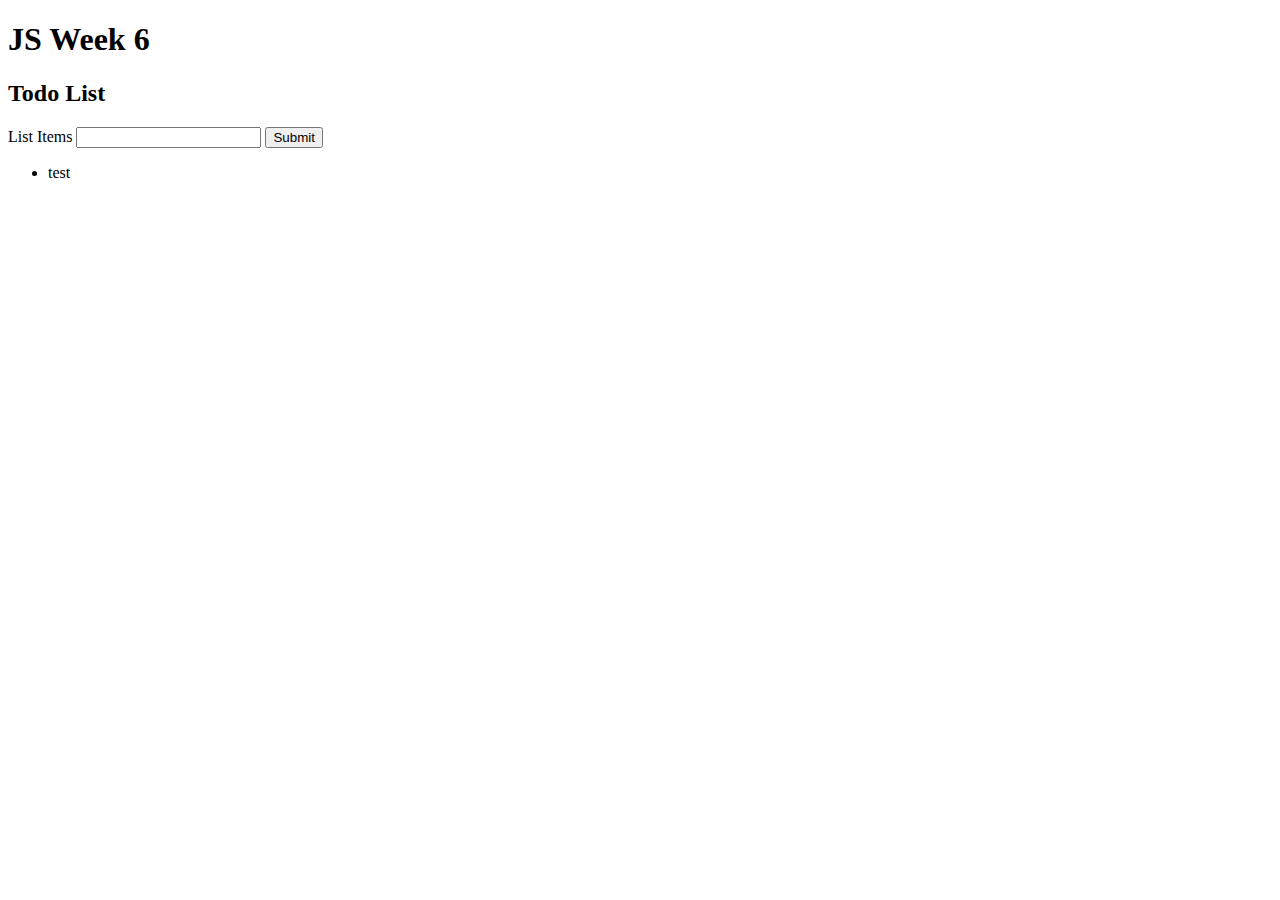
<file: week6/index.html>
<!DOCTYPE html>
<html lang="en">
<head>
    <meta charset="UTF-8">
    <meta name="viewport" content="width=device-width, initial-scale=1.0">
    
    <script>
       // alert('Hello, world!');
    </script>
   <title>Week6</title>
</head>
<body>
   <h1> JS Week 6</h1>
   <h2>Todo List</h2>
   <section>
      <div>
         <label>List Items</label>
         <input id="list-input" title="list input" type="text"/>
         <button onClick="addTodo()" type="button">Submit</button>
         <ul>
            <!-- empty for rn, but to-dos will go here-->
            <li>test</li>
         </ul>
      </div>
   </section>
   <script src="index.js"></script>
</body>
</html>
</file>
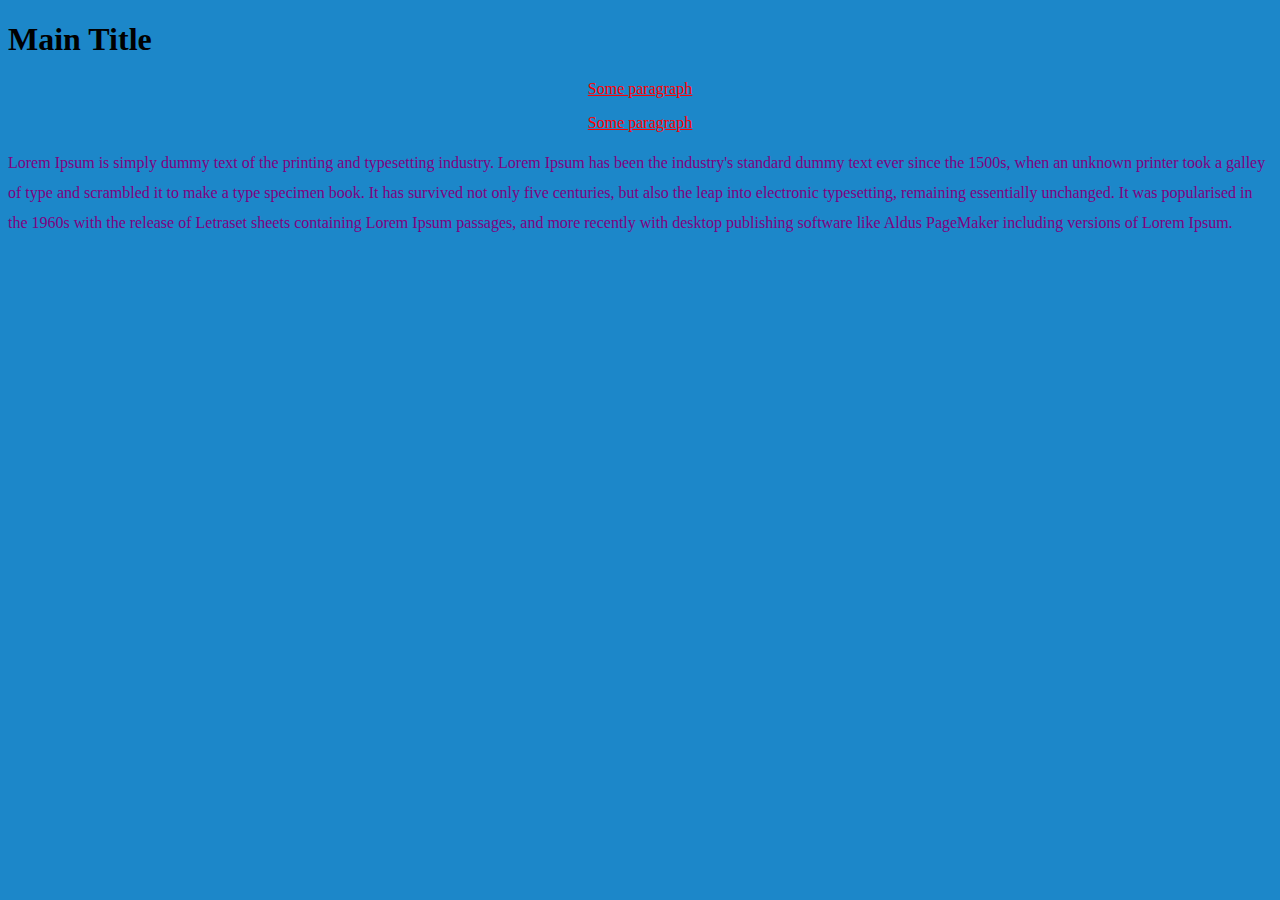
<file: week3/css-playground/index.html>
<!DOCTYPE html>
<html>
<head>
    <title>Title of the document</title>
<!-- internal styles! -->
<style>
    
</style>
<link rel="stylesheet" type="text/css" href="style.css">

</head>

<body>
    <!-- inline styles! -->
    <h1>Main Title</h1>
    <p class="middle-p">Some paragraph</p>
    <p class="middle-p">Some paragraph</p>
    <p id="main-text">Lorem Ipsum is simply dummy text of the printing and typesetting industry. Lorem Ipsum has been the industry's standard dummy text ever since the 1500s, when an unknown printer took a galley of type and scrambled it to make a type specimen book. It has survived not only five centuries, but also the leap into electronic typesetting, remaining essentially unchanged. It was popularised in the 1960s with the release of Letraset sheets containing Lorem Ipsum passages, and more recently with desktop publishing software like Aldus PageMaker including versions of Lorem Ipsum.
</p>

    
</body>
</html>
</file>
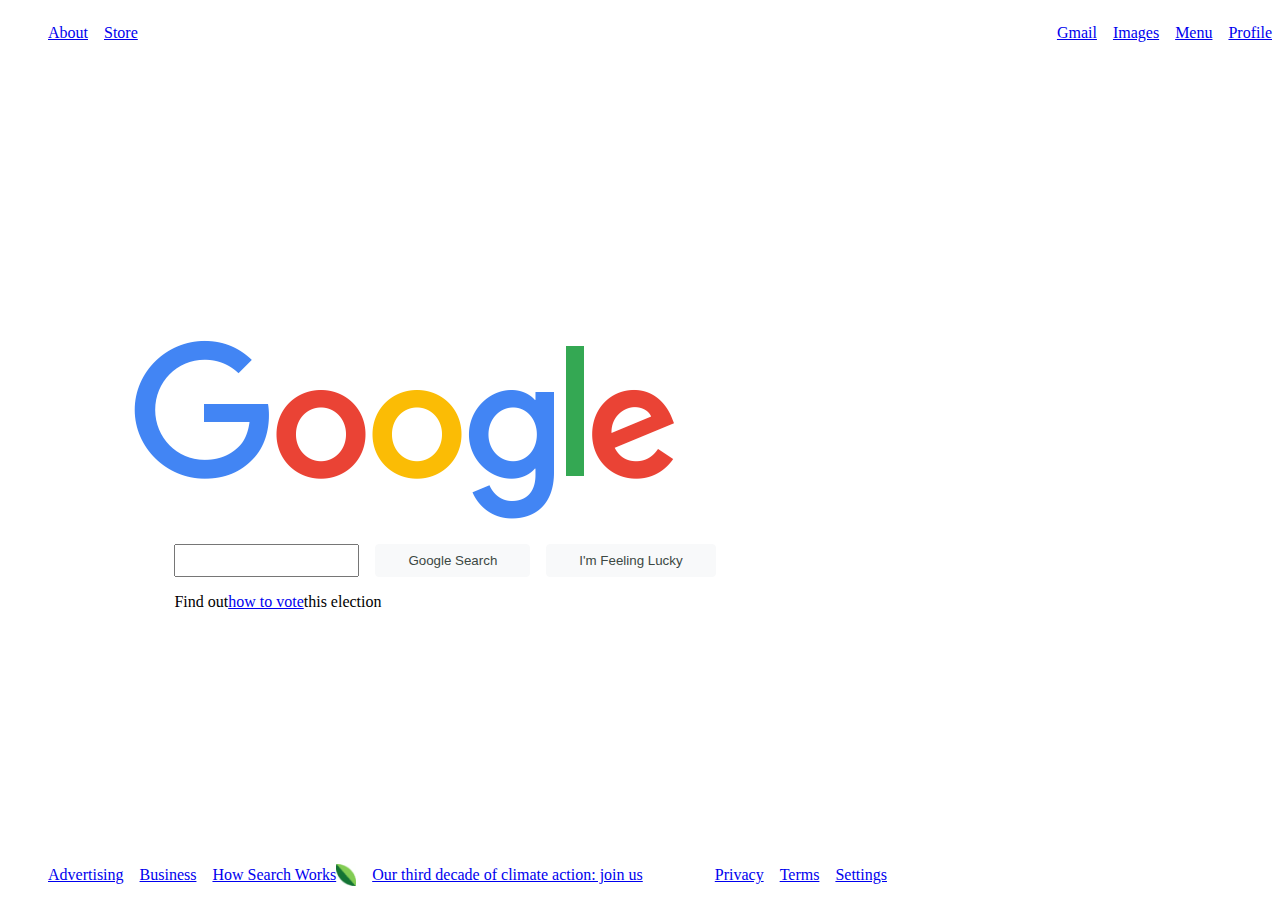
<file: week3/google/index.html>
<!DOCTYPE html>
<html lang="en">
<head>
    <meta charset="UTF-8">
    <meta name="viewport" content="width=device-width, initial-scale=1.0">
    <title>Google</title>
    <link rel="stylesheet" type="text/css" href="style.css">
</head>
<body>
    <header> 
        <ul>
            <li><a href="about.html">About</a></li>
            <li><a href="store.html">Store</a></li>

        </ul>
        <ul>
            <li><a href="gmail.html">Gmail</a></li>
            <li><a href="images.html">Images</a></li>
            <li><a href="menu.html">Menu</a></li>
            <li><a href="profile.html">Profile</a></li>
        </ul>
    </header>
    <main>
        <div> 
                <img src="assets/googlelogo_color_272x92dp (1).png">
                <ul>
                    <input type="text"/>
                    <button>Google Search</button>
                    <button>I'm Feeling Lucky</button>

                </ul>   
        </div>
        <ul>
            <li>Find out <a href="#">how to vote</a> this election</li>
        </ul>
    </main>
    <footer> 
        <ul>
            <li><a href="advertising.html">Advertising</a></li>
            <li><a href="business.html">Business</a></li>
            <li><a href="Bhowsearchworks.html">How Search Works</a></li>

        </ul>
        <div id="climate-message">
        <img alt="leaf" src="assets/leaf.png" width="20" length="20">
            <p> 
                <a href = "https://sustainability.google/?utm_source=googlehpfooter&utm_medium=housepromos&utm_campaign=bottom-footer&utm_content=">
                Our third decade of climate action: join us
            </p>
        </div>
        <ul>
            <li><a href="priv.html">Privacy</a></li>
            <li><a href="terms.html">Terms</a></li>
            <li><a href="settings.html">Settings</a></li>
        </ul>
    </footer>
</body>
</html>
</file>
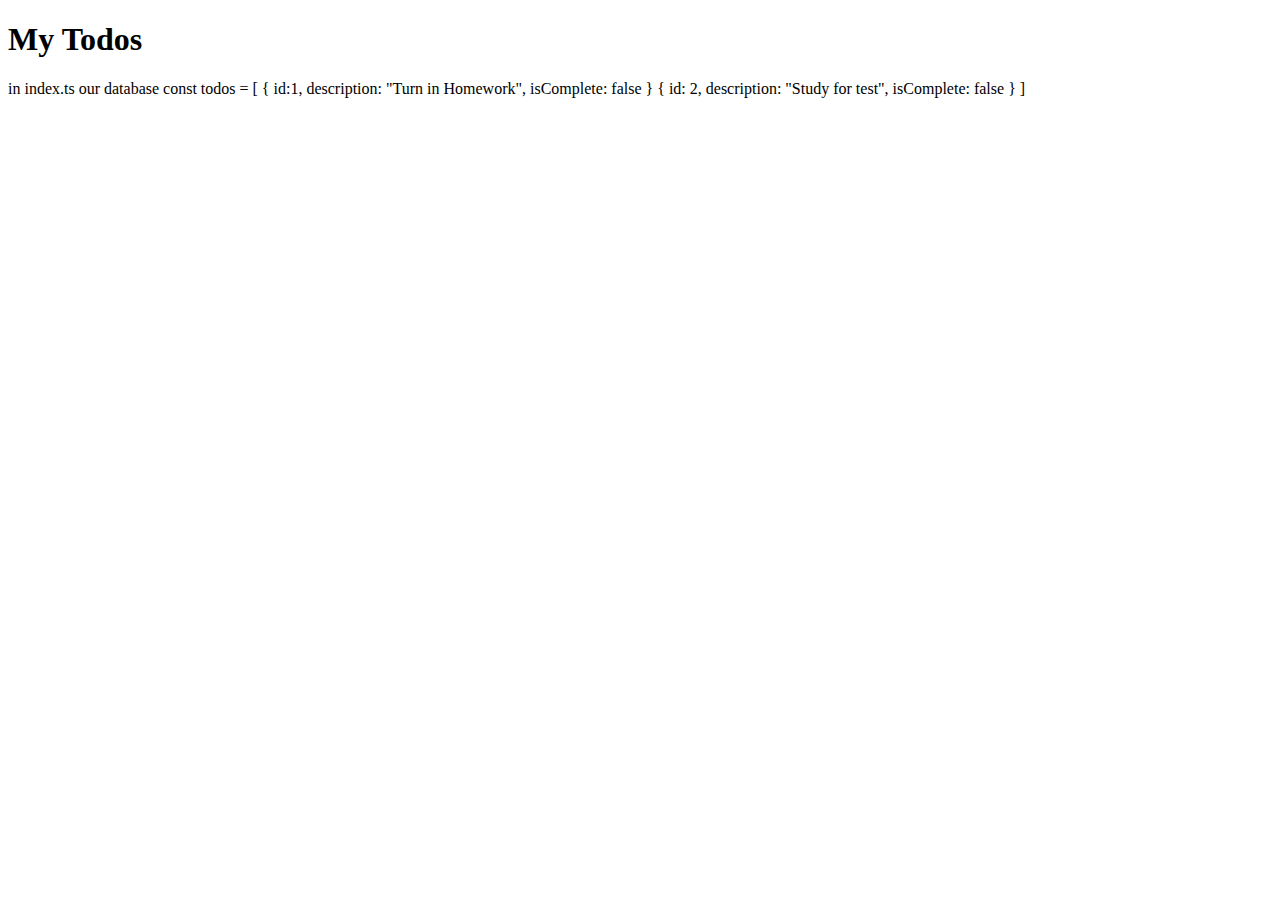
<file: week8/static/index.html>
<!DOCTYPE html>
<html lang="en">
<head>
    <meta charset="UTF-8">
    <meta name="viewport" content="width=device-width, initial-scale=1.0">
    <title>Todos List</title>
    <script src="index.js"></script>
</head>
<body>
    <h1>My Todos</h1>
</body>
</html>

in index.ts
our database

const todos = [
    {
        id:1,
        description: "Turn in Homework",
        isComplete: false
    }
    {
        id: 2,
        description: "Study for test",
        isComplete: false

    }

]
</file>
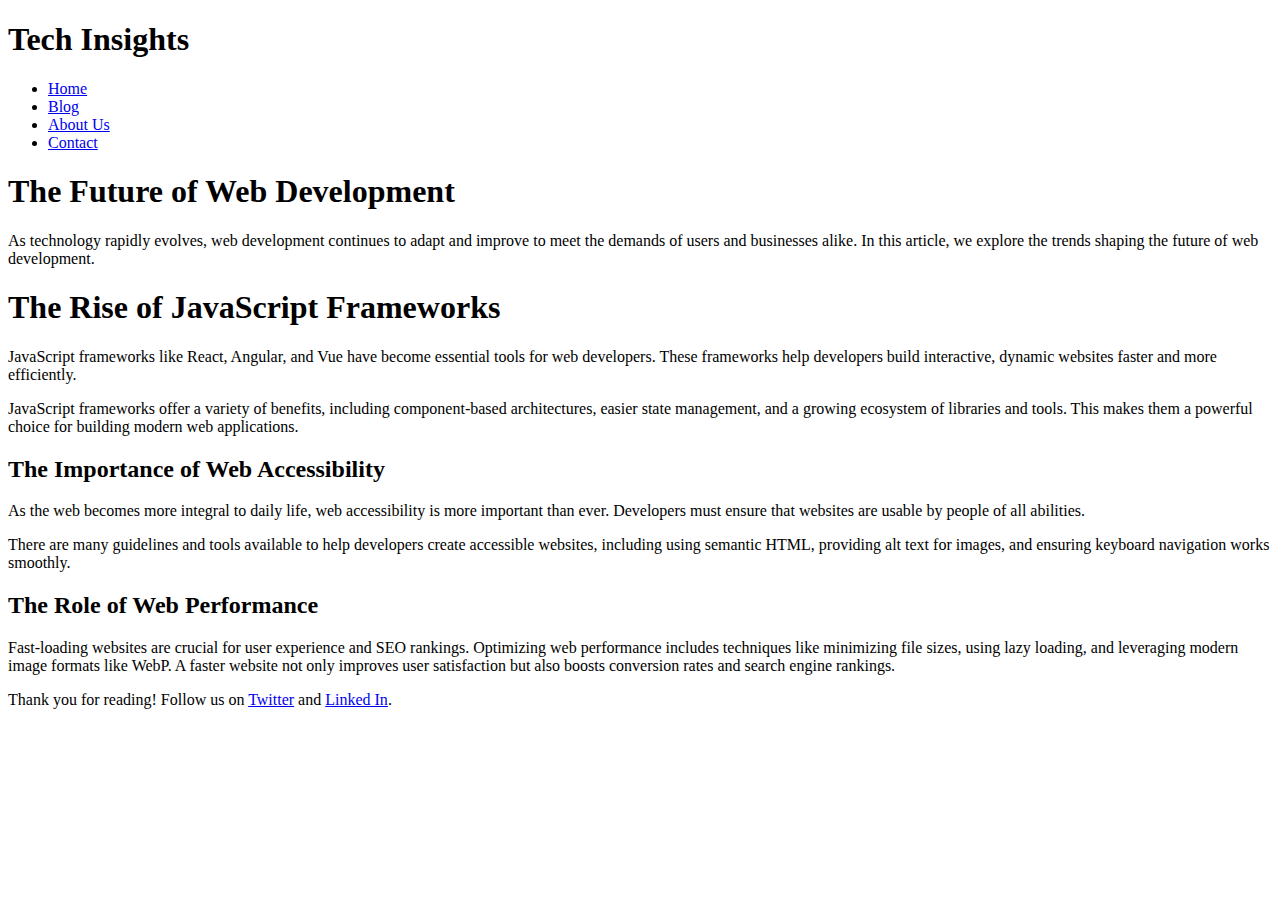
<file: lab/lab1/article.html>
<!DOCTYPE html>
<html lang="en">
<head>
    <meta charset="UTF-8">
    <meta name="viewport" content="width=device-width, initial-scale=1.0">
    <title>Website Demo</title>
</head>
<body>
    

</html>

<header>
    <h1>Tech Insights</h1>

<nav>
    <p>
        <ul>
            <li><a href="#">Home</a></li>
            <li><a href="#">Blog</a></li>
            <li><a href="#">About Us</a></li>
            <li><a href="#">Contact</a></li>
        </ul>
    </p>
</nav>
</header>
<main>
    <section>
        <h1> The Future of Web Development</h1>

        <p>As technology rapidly evolves, web development continues to adapt and improve to meet the demands of users and businesses alike. In this article, we explore the trends shaping the future of web development.</p>
    </section>



    <section>
        <h1>The Rise of JavaScript Frameworks</h1>

        <p>JavaScript frameworks like React, Angular, and Vue have become essential tools for web developers. These frameworks help developers build interactive, dynamic websites faster and more efficiently.
        <p></p>
        JavaScript frameworks offer a variety of benefits, including component-based architectures, easier state management, and a growing ecosystem of libraries and tools. This makes them a powerful choice for building modern web applications.
        </p>
    </section>

    <section>
        <h2> The Importance of Web Accessibility</h2>

        <p>
        As the web becomes more integral to daily life, web accessibility is more important than ever. Developers must ensure that websites are usable by people of all abilities.<p></p>

        There are many guidelines and tools available to help developers create accessible websites, including using semantic HTML, providing alt text for images, and ensuring keyboard navigation works smoothly.</p>
    </section>

    <section>
        <h2> The Role of Web Performance</h2>
            <p>Fast-loading websites are crucial for user experience and SEO rankings. Optimizing web performance includes techniques like minimizing file sizes, using lazy loading, and leveraging modern image formats like WebP.

            A faster website not only improves user satisfaction but also boosts conversion rates and search engine rankings.
            </p>
    </section>
</main>

<footer>
    <p>
        Thank you for reading!
        Follow us on <a href="https://x.com/?lang=en">Twitter</a> and  <a href="https://www.linkedin.com/">Linked In</a>.
</p>
</footer>
</body>
</file>
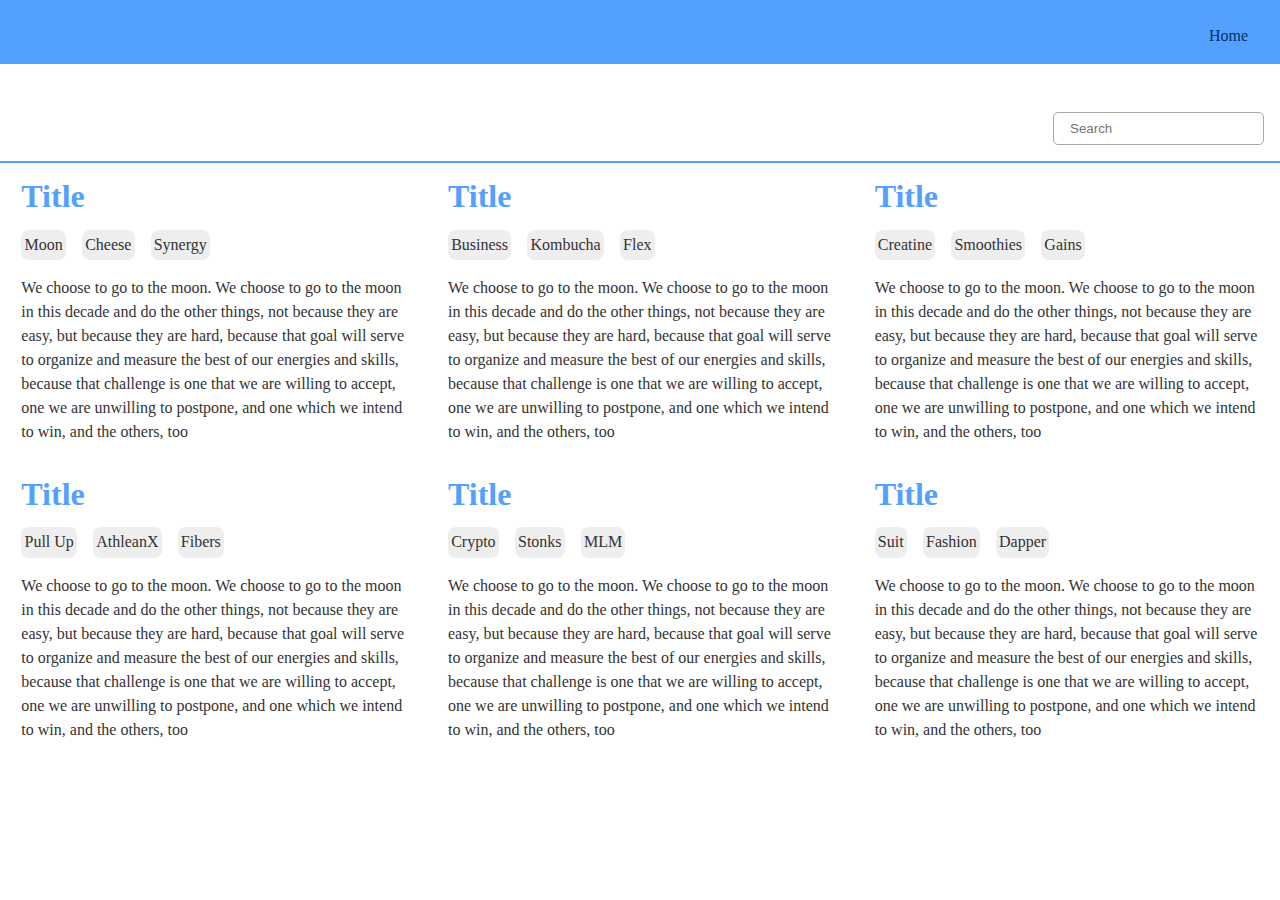
<file: lab/lab2/all-articles.html>
<!DOCTYPE html>
<html lang="en">
  <head>
    <meta charset="utf-8" />
    <title>All Articles</title>
    <link rel="stylesheet" type="text/css" href="base.css">
    <link rel="stylesheet" type="text/css" href="all-articles.css">
  </head>
  <body>
    <nav>
      <ul>
        <li>
          <a href="./index.html">Home </a>
        </li>
      </ul>
    </nav>
    <header id="top">
      <div id="searched-tags"></div>
      <input type="search" placeholder="Search" autocomplete="off" />
    </header>
    <main>
      <article>
        <h1><a href="./article.html">Title</a></h1>
        <ul class="tags">
          <li>Moon</li>
          <li>Cheese</li>
          <li>Synergy</li>
        </ul>
        <p>
          We choose to go to the moon. We choose to go to the moon in this
          decade and do the other things, not because they are easy, but because
          they are hard, because that goal will serve to organize and measure
          the best of our energies and skills, because that challenge is one
          that we are willing to accept, one we are unwilling to postpone, and
          one which we intend to win, and the others, too
        </p>
      </article>
      <article>
        <h1><a href="./article.html">Title</a></h1>
        <ul class="tags">
          <li>Business</li>
          <li>Kombucha</li>
          <li>Flex</li>
        </ul>
        <p>
          We choose to go to the moon. We choose to go to the moon in this
          decade and do the other things, not because they are easy, but because
          they are hard, because that goal will serve to organize and measure
          the best of our energies and skills, because that challenge is one
          that we are willing to accept, one we are unwilling to postpone, and
          one which we intend to win, and the others, too
        </p>
      </article>
      <article>
        <h1><a href="./article.html">Title</a></h1>
        <ul class="tags">
          <li>Creatine</li>
          <li>Smoothies</li>
          <li>Gains</li>
        </ul>
        <p>
          We choose to go to the moon. We choose to go to the moon in this
          decade and do the other things, not because they are easy, but because
          they are hard, because that goal will serve to organize and measure
          the best of our energies and skills, because that challenge is one
          that we are willing to accept, one we are unwilling to postpone, and
          one which we intend to win, and the others, too
        </p>
      </article>
      <article>
        <h1><a href="./article.html">Title</a></h1>
        <ul class="tags">
          <li>Pull Up</li>
          <li>AthleanX</li>
          <li>Fibers</li>
        </ul>
        <p>
          We choose to go to the moon. We choose to go to the moon in this
          decade and do the other things, not because they are easy, but because
          they are hard, because that goal will serve to organize and measure
          the best of our energies and skills, because that challenge is one
          that we are willing to accept, one we are unwilling to postpone, and
          one which we intend to win, and the others, too
        </p>
      </article>
      <article>
        <h1><a href="./article.html">Title</a></h1>
        <ul class="tags">
          <li>Crypto</li>
          <li>Stonks</li>
          <li>MLM</li>
        </ul>
        <p>
          We choose to go to the moon. We choose to go to the moon in this
          decade and do the other things, not because they are easy, but because
          they are hard, because that goal will serve to organize and measure
          the best of our energies and skills, because that challenge is one
          that we are willing to accept, one we are unwilling to postpone, and
          one which we intend to win, and the others, too
        </p>
      </article>
      <article>
        <h1><a href="./article.html">Title</a></h1>
        <ul class="tags">
          <li>Suit</li>
          <li>Fashion</li>
          <li>Dapper</li>
        </ul>
        <p>
          We choose to go to the moon. We choose to go to the moon in this
          decade and do the other things, not because they are easy, but because
          they are hard, because that goal will serve to organize and measure
          the best of our energies and skills, because that challenge is one
          that we are willing to accept, one we are unwilling to postpone, and
          one which we intend to win, and the others, too
        </p>
      </article>
    </main>
  </body>
</html>
</file>
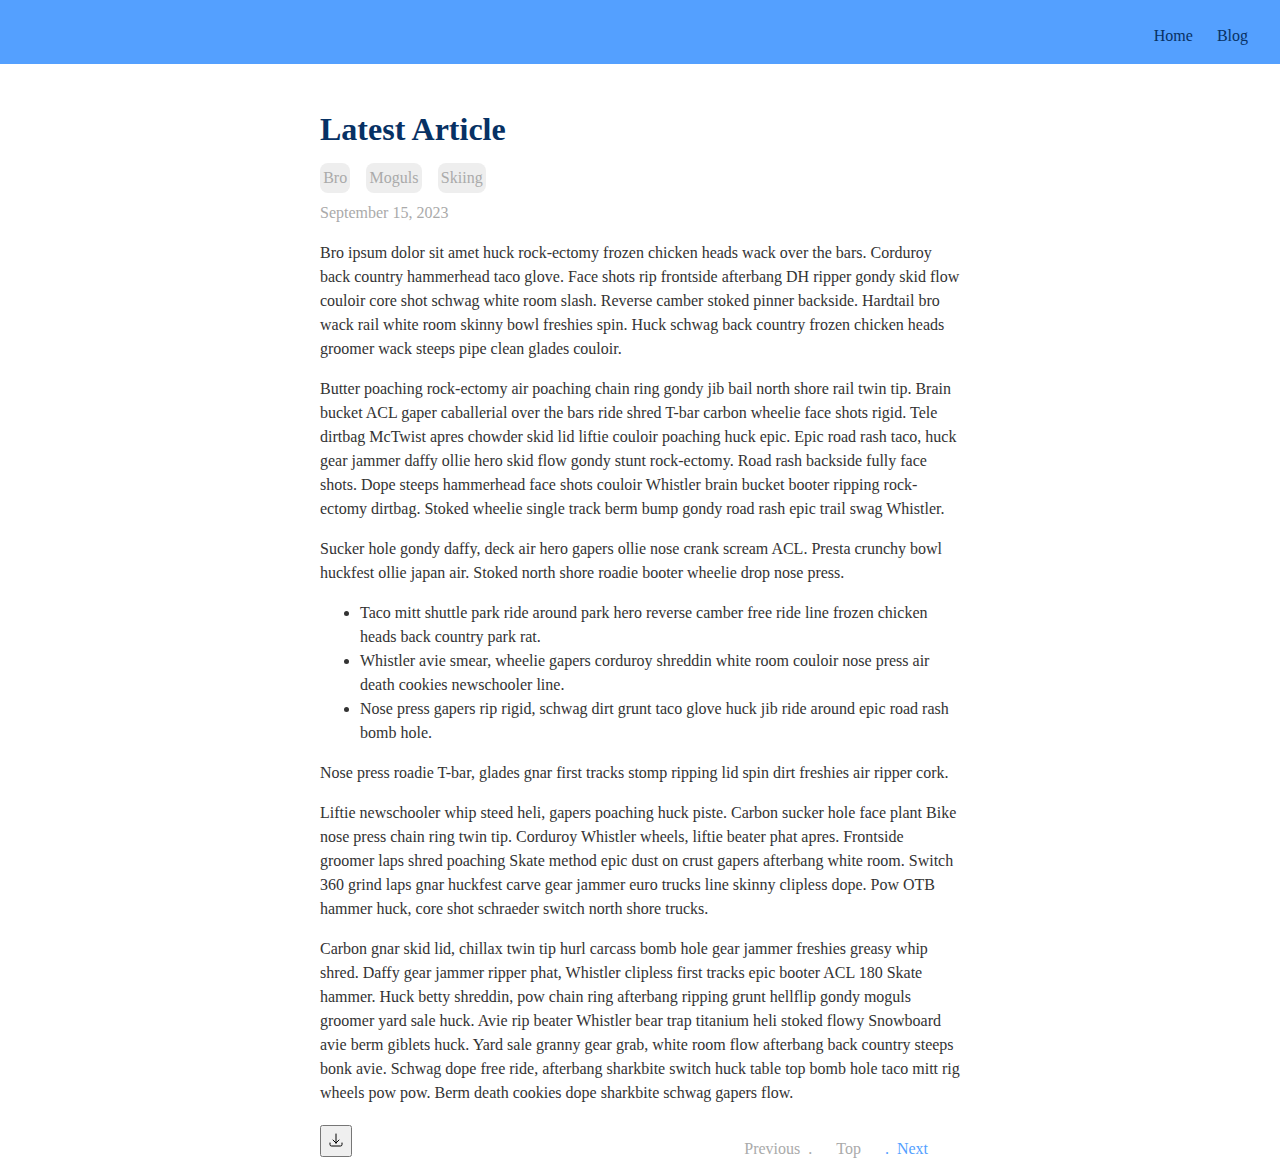
<file: lab/lab3/article.html>
<!DOCTYPE html>
<html lang="en">
  <head>
    <meta charset="utf-8" />
    <title>Article</title>
    <link rel="stylesheet" type="text/css" href="base.css">
    <link rel="stylesheet" type="text/css" href="article.css">
  </head>
  <body>
    <nav>
      <ul>
        <li>
          <a href="./index.html">Home </a>
        </li>
        <li>
          <a href="./all-articles.html">Blog</a>
        </li>
      </ul>
    </nav>
    <main>
      <article>
        <header id="top">
          <h1>Latest Article</h1>
          <ul class="tags">
            <li><a href="./all-articles.html?search=bro">Bro</a></li>
            <li><a href="./all-articles.html?search=moguls">Moguls</a></li>
            <li><a href="./all-articles.html?search=skiing">Skiing</a></li>
          </ul>
          <time datetime="2023-09-15">September 15, 2023</time>
        </header>
        <p>
          Bro ipsum dolor sit amet huck rock-ectomy frozen chicken heads wack
          over the bars.
          <span class="highlight"
            >Corduroy back country hammerhead taco glove. Face shots rip
            frontside afterbang DH ripper gondy skid flow couloir core shot
            schwag white room slash.</span
          >
          Reverse camber stoked pinner backside. Hardtail bro wack rail white
          room skinny bowl freshies spin. Huck schwag back country frozen
          chicken heads groomer wack steeps pipe clean glades couloir.
        </p>
        <p>
          Butter poaching rock-ectomy air poaching chain ring gondy jib bail
          north shore rail twin tip. Brain bucket ACL gaper caballerial over the
          bars ride shred T-bar carbon wheelie face shots rigid. Tele dirtbag
          McTwist apres chowder skid lid liftie couloir poaching huck epic. Epic
          road rash taco, huck gear jammer daffy ollie hero skid flow gondy
          stunt rock-ectomy. Road rash backside fully face shots. Dope steeps
          hammerhead face shots couloir Whistler brain bucket booter ripping
          rock-ectomy dirtbag. Stoked wheelie single track berm bump gondy road
          rash epic trail swag Whistler.
        </p>
        <p>
          Sucker hole gondy daffy, deck air hero gapers ollie nose crank scream
          ACL. Presta crunchy bowl huckfest ollie japan air. Stoked north shore
          roadie booter wheelie drop nose press.
        </p>
        <ul>
          <li>
            Taco mitt shuttle park ride around park hero reverse camber free
            ride line frozen chicken heads back country park rat.
          </li>
          <li>
            Whistler avie smear, wheelie gapers corduroy shreddin white room
            couloir nose press air death cookies newschooler line.
          </li>
          <li>
            Nose press gapers rip rigid, schwag dirt grunt taco glove huck jib
            ride around epic road rash bomb hole.
          </li>
        </ul>
        <p>
          Nose press roadie T-bar, glades gnar first tracks stomp ripping lid
          spin dirt freshies air ripper cork.
        </p>
        <p>
          Liftie newschooler whip steed heli, gapers poaching huck piste. Carbon
          sucker hole face plant Bike nose press chain ring twin tip. Corduroy
          Whistler wheels, liftie beater phat apres. Frontside groomer laps
          shred poaching Skate method epic dust on crust gapers afterbang white
          room. Switch 360 grind laps gnar huckfest carve gear jammer euro
          trucks line skinny clipless dope. Pow OTB hammer huck, core shot
          schraeder switch north shore trucks.
        </p>
        <p>
          Carbon gnar skid lid, chillax twin tip hurl carcass bomb hole gear
          jammer freshies greasy whip shred. Daffy gear jammer ripper phat,
          Whistler clipless first tracks epic booter ACL 180 Skate hammer. Huck
          betty shreddin, pow chain ring afterbang ripping grunt hellflip gondy
          moguls groomer yard sale huck. Avie rip beater Whistler bear trap
          titanium heli stoked flowy Snowboard avie berm giblets huck. Yard sale
          granny gear grab, white room flow afterbang back country steeps bonk
          avie. Schwag dope free ride, afterbang sharkbite switch huck table top
          bomb hole taco mitt rig wheels pow pow. Berm death cookies dope
          sharkbite schwag gapers flow.
        </p>
        <footer>
          <button title="download" type="button" class="img">
            <svg
              xmlns="http://www.w3.org/2000/svg"
              fill="none"
              viewBox="0 0 24 24"
              stroke-width="1.5"
              stroke="currentColor"
              class="w-6 h-6"
            >
              <path
                stroke-linecap="round"
                stroke-linejoin="round"
                d="M3 16.5v2.25A2.25 2.25 0 005.25 21h13.5A2.25 2.25 0 0021 18.75V16.5M16.5 12L12 16.5m0 0L7.5 12m4.5 4.5V3"
              />
            </svg>
          </button>
          <nav>
            <a class="secondary" id="previous-article">Previous</a>
            <a class="secondary" href="#top">Top</a>
            <a class="primary" id="next-article">Next</a>
          </nav>
        </footer>
      </article>
    </main>
  </body>
</html>
</file>
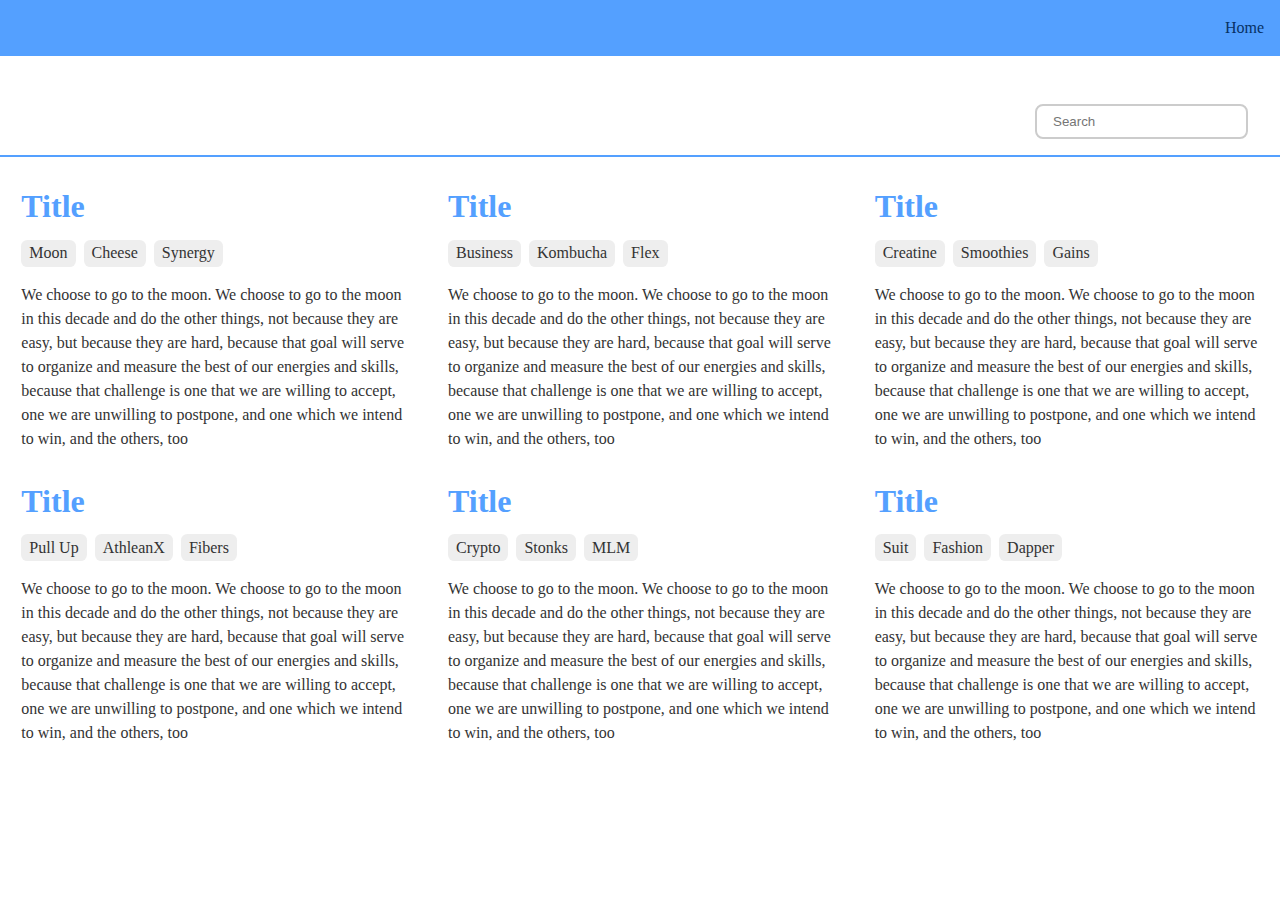
<file: lab/lab4/all-articles.html>
<!DOCTYPE html>
<html>
  <head>
    <meta charset="utf-8" />
    <link href="./styles/base.css" rel="stylesheet" />
    <link href="./styles/all-articles.css" rel="stylesheet" />
    <script
      type="text/javascript"
      src="./scripts/all-articles.js"
      defer
    ></script>
  </head>
  <body>
    <nav>
      <ul>
        <li>
          <a href="./index.html">Home </a>
        </li>
      </ul>
    </nav>
    <header id="top">
      <div id="searched-tags"></div>
      <input type="search" placeholder="Search" autocomplete="off" />
    </header>
    <main>
      <article>
        <h1><a href="./article.html">Title</a></h1>
        <ul class="tags">
          <li>Moon</li>
          <li>Cheese</li>
          <li>Synergy</li>
        </ul>
        <p>
          We choose to go to the moon. We choose to go to the moon in this
          decade and do the other things, not because they are easy, but because
          they are hard, because that goal will serve to organize and measure
          the best of our energies and skills, because that challenge is one
          that we are willing to accept, one we are unwilling to postpone, and
          one which we intend to win, and the others, too
        </p>
      </article>
      <article>
        <h1><a href="./article.html">Title</a></h1>
        <ul class="tags">
          <li>Business</li>
          <li>Kombucha</li>
          <li>Flex</li>
        </ul>
        <p>
          We choose to go to the moon. We choose to go to the moon in this
          decade and do the other things, not because they are easy, but because
          they are hard, because that goal will serve to organize and measure
          the best of our energies and skills, because that challenge is one
          that we are willing to accept, one we are unwilling to postpone, and
          one which we intend to win, and the others, too
        </p>
      </article>
      <article>
        <h1><a href="./article.html">Title</a></h1>
        <ul class="tags">
          <li>Creatine</li>
          <li>Smoothies</li>
          <li>Gains</li>
        </ul>
        <p>
          We choose to go to the moon. We choose to go to the moon in this
          decade and do the other things, not because they are easy, but because
          they are hard, because that goal will serve to organize and measure
          the best of our energies and skills, because that challenge is one
          that we are willing to accept, one we are unwilling to postpone, and
          one which we intend to win, and the others, too
        </p>
      </article>
      <article>
        <h1><a href="./article.html">Title</a></h1>
        <ul class="tags">
          <li>Pull Up</li>
          <li>AthleanX</li>
          <li>Fibers</li>
        </ul>
        <p>
          We choose to go to the moon. We choose to go to the moon in this
          decade and do the other things, not because they are easy, but because
          they are hard, because that goal will serve to organize and measure
          the best of our energies and skills, because that challenge is one
          that we are willing to accept, one we are unwilling to postpone, and
          one which we intend to win, and the others, too
        </p>
      </article>
      <article>
        <h1><a href="./article.html">Title</a></h1>
        <ul class="tags">
          <li>Crypto</li>
          <li>Stonks</li>
          <li>MLM</li>
        </ul>
        <p>
          We choose to go to the moon. We choose to go to the moon in this
          decade and do the other things, not because they are easy, but because
          they are hard, because that goal will serve to organize and measure
          the best of our energies and skills, because that challenge is one
          that we are willing to accept, one we are unwilling to postpone, and
          one which we intend to win, and the others, too
        </p>
      </article>
      <article>
        <h1><a href="./article.html">Title</a></h1>
        <ul class="tags">
          <li>Suit</li>
          <li>Fashion</li>
          <li>Dapper</li>
        </ul>
        <p>
          We choose to go to the moon. We choose to go to the moon in this
          decade and do the other things, not because they are easy, but because
          they are hard, because that goal will serve to organize and measure
          the best of our energies and skills, because that challenge is one
          that we are willing to accept, one we are unwilling to postpone, and
          one which we intend to win, and the others, too
        </p>
      </article>
    </main>
  </body>
</html>
</file>
<file: week3/css-playground/style.css>
/*
order of precedence
1. Inline style
2. Internal styles
3. External styles

Caveat: !important will override any precedence
*/

body {
    background-color: #1c87c9;
    }

html{
    font-family: roboto;
}
p{
    color: purple;
    /* background-color: red; */
}

/*Class selection*/

.middle-p{
    color:red;
    text-align: center;
    text-decoration: underline;
}

/*Class selection*/
#main-text{

    line-height: 30px;

}
</file>
<file: week3/google/style.css>
/*

the old way of doing horixontal layout
li{
    display:inline;
} */

/* The new way of doing horizaontal layout*/

ul{
    display:flex;
    /*by default, it has flex direction:row*/
    list-style: none;
    gap: 16px;
}

header, footer{
    display:flex;
    justify-content: space-between;
}


button{
    padding: 0.5rem 2rem;
    color: #3c4843;
    background-color: #f8f9fa;
    border:1px solid #f8f9fa;
    border-radius: 4px;
    cursor: pointer;
    
}
#climate-message {
    display:flex;
    gap:1em;
    align-items: center;

}

main{
    /display: flex; 
    justify-content: center;
    padding: 10%;
}

main li{
    display: flex; 
    justify-content: center; 
}

body {
    height: 100vh;
    display:grid;
    grid-template-rows: 1fr, 3fr, 1fr;
    /* display: flex; */
    /* flex-direction: column; */
    /* justify-content: space-between; */
}

footer {
    position: absolute; 
    bottom:0;
        }
</file>
<file: lab/lab2/base.css>
body {
  /** define custom properties so we can reference and change styles easily */
  --accent-background: #54a0ff;
  --accent-background-text: #073164;
  --accent-text: #2e86de;
  --gray: #eee;
  --dark-gray: #ccc;
  --darkest-gray: #aaa;
  --black: #333;

  color: var(--black);
  line-height: 1.5rem;
  margin: 0;
  padding: 0;
}


/**
  unordered list
*/

ul.tags {
  display: flex;
  list-style: none ;

  margin-top: 0.5rem;
  margin-bottom:0.5rem ;
  margin-left: -3rem;

}

ul.tags li {
  border-radius: .5rem;
  background-color: #eee;
  /* background color should be --gray */
  padding:0.2rem ;
  margin-left: .5rem;
  margin-right:.5rem ;
}

ul.tags a {
  /*color should be darkest-gray*/
  color:#aaa;
}

/**
  navigation
*/
nav {
  /* background color should be accent-background */
  display: flex;
  justify-content: flex-end;
  background-color:  #54a0ff;
  margin:0;
  padding:1rem 2rem 0rem 2rem;

}

nav ul {
  display:flex;
  justify-content: flex-end;
  list-style: none;
  margin-top:0.5rem;

}

nav ul a {
  /* color should be accent-background-text */
  text-decoration: none;
  color:#073164;
}
</file>
<file: lab/lab2/all-articles.css>
header {
  display:flex;
  justify-content: flex-end;
  border-bottom: 0.15rem solid #54a0ff;
  padding:3rem 1rem 1rem 1rem ;
}

input[type="search"] {
  background-color:white;
  border: .1rem;
  border-color: darkgray;
  display:flex;
  justify-content: flex-end;
  padding:0.5rem 1rem 0.5rem 1rem ;
  border-style: solid;
  border-radius: 5px;
  
}

article h1 a {
  color: #54a0ff;
  text-decoration: none;
}

main{
  display:flex;
  justify-content: space-around;
  flex-wrap:wrap;
}

article{
    flex:0 0 30%;
    min-width: 30ch;
    max-width: 50ch;
}
</file>
<file: lab/lab3/base.css>
body {
  /** define custom properties so we can reference and change styles easily */
  --accent-background: #54a0ff;
  --accent-background-text: #073164;
  --accent-text: #2e86de;
  --gray: #eee;
  --dark-gray: #ccc;
  --darkest-gray: #aaa;
  --black: #333;

  color: var(--black);
  line-height: 1.5rem;
  margin: 0;
  padding: 0;
}


/**
  unordered list
*/

ul.tags {
  display: flex;
  list-style: none ;

  margin-top: 0.5rem;
  margin-bottom:0.5rem ;
  margin-left: -3rem;

}

ul.tags li {
  border-radius: .5rem;
  background-color: #eee;
  /* background color should be --gray */
  padding:0.2rem ;
  margin-left: .5rem;
  margin-right:.5rem ;
}

ul.tags a {
  /*color should be darkest-gray*/
  color:#aaa;
}

/**
  navigation
*/
nav {
  /* background color should be accent-background */
  display: flex;
  justify-content: flex-end;
  background-color:  #54a0ff;
  margin:0;
  padding:1rem 2rem 0rem 2rem;

}

nav ul {
  display:flex;
  justify-content: flex-end;
  list-style: none;
  margin-top:0.5rem;

}

nav ul a {
  /* color should be accent-background-text */
  text-decoration: none;
  color:#073164;
}
</file>
<file: lab/lab3/article.css>
nav ul{
    display: flex;
    gap:1.5rem;
    
}

header ul{
    text-decoration: none;
}

article{
padding-top: 2rem;
padding-left: 20rem;
padding-right:20rem;
}

footer nav{
    background-color: white;
    gap:1.5rem;
}

a{
    text-decoration: none;
}

h1{
    color:#073164;
}

time{
    color: #aaa;
}

a.primary{
    color: #54a0ff;


}

a.secondary{
    color:#aaa;
}

::selection {
    background-color: #54a0ff; 
    color: black; }

article footer{
    display: flex;
    justify-content: space-between;
    align-items: center;
}

button.img{
    width: 2rem;
    height: 2rem;
}
#next-article::before{
    margin-right: 0.5rem;
    content:".";
}

#previous-article::after{
    margin-left: 0.5rem;
    content:".";
}
</file>
<file: lab/lab4/styles/base.css>
::root {
  /** makes calculations easier. everything's in increments of 10 */
  font-size: 10px;
}

body {
  /** define custom properties so we can reference and change styles easily */
  --accent-background: #54a0ff;
  --accent-background-text: #073164;
  --accent-text: #2e86de;
  --gray: #eee;
  --dark-gray: #ccc;
  --darkest-gray: #aaa;
  --black: #333;

  color: var(--black);
  line-height: 1.5rem;
  margin: 0;
  padding: 0;
}

/**
  article headers
*/

article header {
  align-self: flex-start;
}

article header h1 {
  color: var(--accent-background-text);
}

article header > * {
  margin-top: 0.25rem;
  margin-bottom: 0.25rem;
}

article header time {
  color: var(--darkest-gray);
}

/**
  unordered list
*/

ul.tags {
  display: flex;
  list-style: none;

  margin-top: 0.5rem;
  margin-bottom: 0.5rem;

  padding-left: 0;
}

ul.tags li {
  border-radius: 0.4rem;
  background-color: var(--gray);
  padding: 0.1rem 0.5rem;
  margin-left: 0.25rem;
  margin-right: 0.25rem;
}

ul.tags li:first-child {
  margin-left: 0;
}

ul.tags li:last-child {
  margin-right: 0;
}

ul.tags a {
  color: var(--darkest-gray);
}

/**
  button
*/

button {
  cursor: pointer;
  background-color: var(--gray);
  border: 0;
  border-radius: 4px;
  padding: 0.1rem 0.5rem;
}

button:hover {
  background-color: var(--dark-gray);
}

button:active {
  background-color: var(--darkest-gray);
}

button.img {
  width: 2rem;
  height: 2rem;
}

/**
  links / anchor
*/

a {
  text-decoration: none;
}

a.secondary {
  color: var(--darkest-gray);
}

a.primary {
  color: var(--accent-text);
}

/**
  navigation
*/
nav {
  display: flex;
  justify-content: flex-end;
  background-color: var(--accent-background);
}

nav ul {
  list-style: none;
  display: flex;
}

nav ul a {
  color: var(--accent-background-text);
}

nav ul li {
  margin-right: 1rem;
}
</file>
<file: lab/lab4/styles/all-articles.css>
header {
  margin-top: 3rem;
  margin-bottom: 1rem;
  padding-bottom: 1rem;
  border-bottom: 2px solid var(--accent-background);
  display: flex;
  justify-content: space-between;
  padding-left: 2rem;
  padding-right: 2rem;
}

input[type="search"] {
  border-radius: 8px;
  background-color: white;
  border: 2px solid var(--dark-gray);
  padding: 0.5rem 1rem;
}

main {
  display: flex;
  /**
    make sure students don't create a grid like structure
    it should use flexbox. The wrap is what turns the
    flex container 2d
  */
  flex-wrap: wrap;
  justify-content: space-around;
}

article {
  flex: 0 0 30%;
  min-width: 30ch;
  max-width: 50ch;
}

article h1 a {
  color: var(--accent-background);
}

article.hidden {
  display: none;
}

button.tag {
  padding: 0.5rem;
  margin-left: 0.25rem;
  margin-right: 0.25rem;
}
</file>
